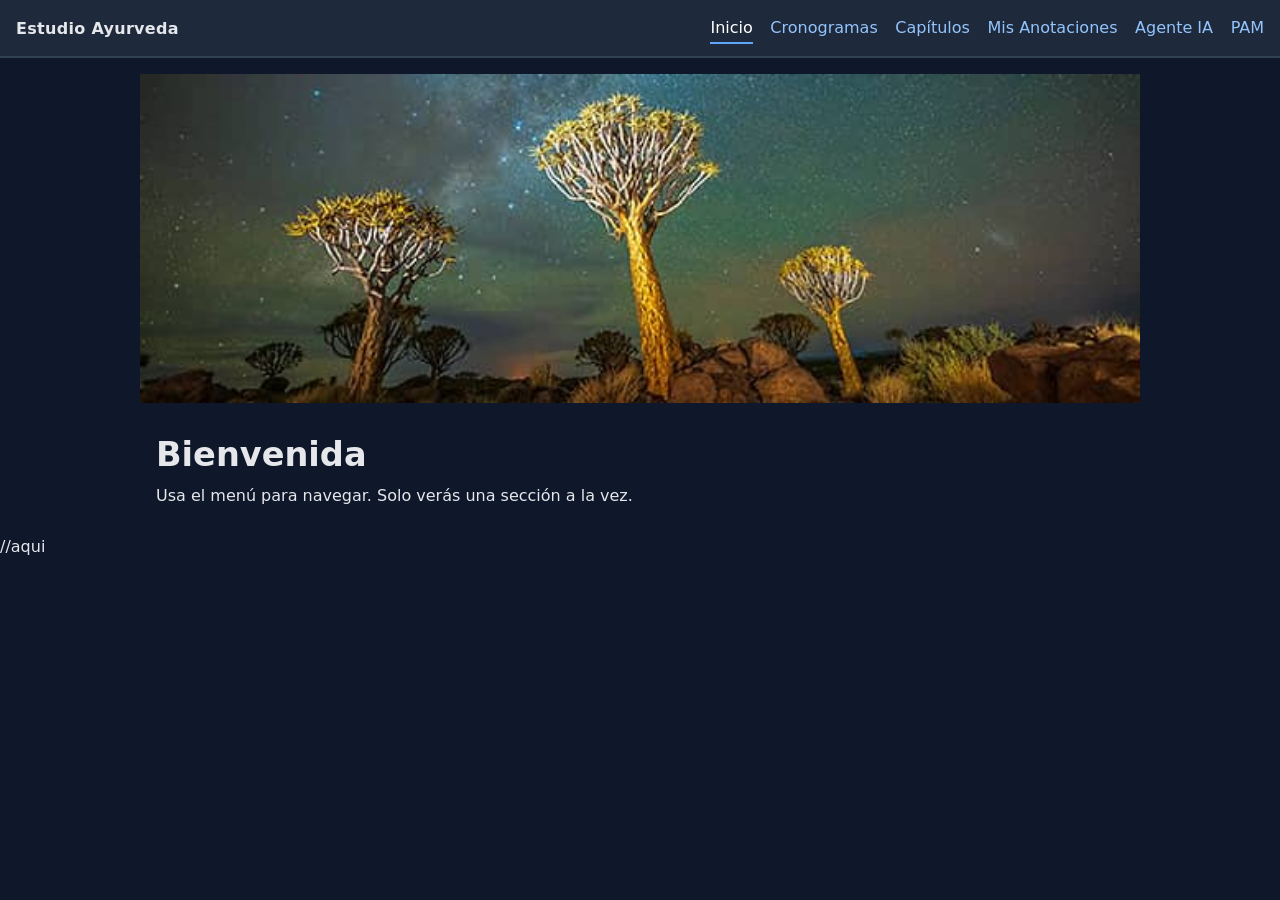
<file: index.html>
<!DOCTYPE html>
<html lang="es">
<head>
  <meta charset="utf-8" />
  <meta name="viewport" content="width=device-width, initial-scale=1" />
  <title>Estudio Ayurveda — MERPG</title>
  <link rel="icon" type="image/png" href="./favicon.png" />
  <link rel="stylesheet" href="style.css" />
</head>
<body>
  <!-- Header / Menú -->
  <header class="site-header">
    <div class="brand">Estudio Ayurveda</div>

    <input id="menu-toggle" type="checkbox" aria-label="Abrir menú" />
    <label class="hamburger" for="menu-toggle" aria-hidden="true">
      <span></span><span></span><span></span>
    </label>

    <nav class="site-nav">
      <a class="active" href="#inicio">Inicio</a>
      <a href="#cronogramas">Cronogramas</a>
      <a href="#capitulos">Capítulos</a>
      <a href="#anotaciones">Mis Anotaciones</a>
      <a href="#agente">Agente IA</a>
      <a href="https://drive.google.com/drive/u/0/folders/1aOpZdC9DmRuaJtdhFPqYkcrVoybnpXiz" target="_blank" rel="noopener">PAM</a>
    </nav>
  </header>

  <!-- Inicio -->
  <main class="content page" id="inicio">
    <figure class="hero">
      <img
        src="quiver-trees.jpeg"
        alt="Paisaje nocturno con árboles iluminados bajo un cielo estrellado"
        class="hero-img"
      />
    </figure>
    <h1>Bienvenida</h1>
    <p>Usa el menú para navegar. Solo verás una sección a la vez.</p>
  </main>

  <!-- Cronogramas -->
  <section class="content page" id="cronogramas" aria-label="Cronogramas">
    <h2>Cronograma Filosofía — Octubre y Noviembre 2025</h2>

    <article class="cron">
      <h3>El dinacharya con Sofía</h3>
      <div class="fecha">Miércoles, 22 de octubre · 7:00–8:00 a. m.</div>
      <a href="https://meet.google.com/ocx-rofr-sme" target="_blank" rel="noopener">Entrar a la clase</a>
    </article>

    <article class="cron">
      <h3>Historia de la India y Ayurveda con Sofía</h3>
      <div class="fecha">Miércoles, 29 de octubre · 11:00 a. m.–12:00 p. m.</div>
      <a href="https://meet.google.com/jub-qbic-bxj" target="_blank" rel="noopener">Entrar a la clase</a>
    </article>

    <article class="cron">
      <h3>Las causas de la enfermedad con Sofía</h3>
      <div class="fecha">Martes, 4 de noviembre · 8:00–9:00 p. m.</div>
      <a href="https://meet.google.com/ocx-rofr-sme" target="_blank" rel="noopener">Entrar a la clase</a>
    </article>

    <article class="cron">
      <h3>Los 24 tattvas con Sofía</h3>
      <div class="fecha">Miércoles, 12 de noviembre · 8:00–9:00 p. m.</div>
      <a href="https://meet.google.com/jub-qbic-bxj" target="_blank" rel="noopener">Entrar a la clase</a>
    </article>

    <article class="cron">
      <h3>Preguntas y respuestas con Sofía</h3>
      <div class="fecha">Miércoles, 19 de noviembre · 7:00–8:00 a. m.</div>
      <a href="https://meet.google.com/ocx-rofr-sme" target="_blank" rel="noopener">Entrar a la clase</a>
    </article>

    <article class="cron">
      <h3>CLASE OBLIGATORIA — Revisión de guía con Marcela</h3>
      <div class="fecha">Sábado, 22 de noviembre · 8:00–11:00 a. m.</div>
      <a href="https://meet.google.com/tfp-quyw-dxk" target="_blank" rel="noopener">Entrar a la clase</a>
    </article>

    <article class="cron">
      <h3>Resumen del módulo con Sofía</h3>
      <div class="fecha">Sábado, 22 de noviembre · 1:00–4:00 p. m.</div>
      <a href="https://meet.google.com/xmf-tgar-ete" target="_blank" rel="noopener">Entrar a la clase</a>
    </article>
  </section>

  <!-- Capítulos -->
  <section class="content page" id="capitulos" aria-label="Capítulos">
    <h2>Capítulo Uno: Filosofía</h2>

    <!-- INTRODUCCIÓN — con notas por subtítulo -->
    <details class="cap" data-section="cap1-introduccion">
      <summary>Introducción</summary>

      <!-- Subtítulos como botones (igual estilo que Darshana) -->
      <ul class="bullets subtopics" role="list">
        <li><button class="subtopic" data-sub="Definir-Ayurveda">Definiendo Ayurveda</button></li>
        <li><button class="subtopic" data-sub="Salud-enfermedad">Salud y enfermedad</button></li>
        <li><button class="subtopic" data-sub="Objetivos-profesional">Los objetivos del profesional de Ayurveda</button></li>
      </ul>

      <!-- Panel de edición por subtítulo -->
      <div class="cap-tools">
        <div class="cap-row" style="justify-content:space-between; gap:.75rem;">
          <label class="cap-label">Notas — <span class="cap-subtitle">Seleccione un subtítulo</span></label>
          <small class="cap-hint">Se guardan solo en este navegador (local).</small>
        </div>

        <textarea
          class="cap-notes"
          id="intro-notes"
          placeholder="Escribe aquí tus notas para este subtítulo…"
        ></textarea>
        <button class="btn" id="intro-save">Guardar notas</button>

        <div class="cap-divider"></div>

        <label class="cap-label">
          Mapas mentales (URLs de PDF) — <span class="cap-subtitle">Subtítulo no seleccionado</span>
        </label>
        <div class="cap-row">
          <input
            class="cap-url"
            id="intro-url"
            type="url"
            placeholder="Pega una URL (Drive, Dropbox, etc.)"
          />
          <button class="btn" id="intro-add">Añadir</button>
        </div>
        <ul class="cap-links" id="intro-list"></ul>
      </div>
    </details>

    <!-- MITOLOGÍA — con notas por subtítulo -->
    <details class="cap" data-section="cap1-mitologia">
      <summary>Mitología</summary>

      <!-- Subtítulos como botones -->
      <ul class="bullets subtopics" role="list">
        <li>
          <button class="subtopic" data-sub="Agitacion-oceanos">
            La agitación de los océanos
          </button>
        </li>
        <li>
          <button class="subtopic" data-sub="Sr-Dhanvantari">
            El Sr Dhanvantari
          </button>
        </li>
      </ul>

      <!-- Panel de edición por subtítulo -->
      <div class="cap-tools">
        <div class="cap-row" style="justify-content:space-between; gap:.75rem;">
          <label class="cap-label">
            Notas — <span class="cap-subtitle">Seleccione un subtítulo</span>
          </label>
          <small class="cap-hint">Se guardan solo en este navegador (local).</small>
        </div>

        <textarea
          class="cap-notes"
          id="mito-notes"
          placeholder="Escribe aquí tus notas para este subtítulo…"
        ></textarea>

        <button class="btn" id="mito-save">Guardar notas</button>

        <div class="cap-status">
          <small id="mito-status" role="status" aria-live="polite"></small><br />
          <small id="mito-source"></small>
        </div>
        
        <div class="cap-divider"></div>

        <label class="cap-label">
          Mapas mentales (URLs de PDF) — <span class="cap-subtitle">Subtítulo no seleccionado</span>
        </label>
        <div class="cap-row">
          <input
            class="cap-url"
            id="mito-url"
            type="url"
            placeholder="Pega una URL (Drive, Dropbox, etc.)"
          />
          <button class="btn" id="mito-add">Añadir</button>
        </div>
        <ul class="cap-links" id="mito-list"></ul>
      </div>
    </details>

    <!-- HISTORIA — con notas por subtítulo -->
    <details class="cap" data-section="cap1-historia">
      <summary>Historia</summary>

      <!-- ***** TEXTOS POSTERIORES ***** -->
      <h4 class="cap-subgroup">Textos posteriores</h4>
      <ul class="bullets subtopics" role="list">
        <li><button class="subtopic" data-sub="Linea-tiempo">Línea de tiempo</button></li>
        <li><button class="subtopic" data-sub="Vedas">Los Vedas</button></li>
        <li><button class="subtopic" data-sub="Brahmanas">Brāhmaṇas</button></li>
        <li><button class="subtopic" data-sub="Puranas">Purāṇas</button></li>
        <li><button class="subtopic" data-sub="Upanishads">Upaniṣads</button></li>
        <li><button class="subtopic" data-sub="Mahabharata">Mahābhārata</button></li>
        <li><button class="subtopic" data-sub="Bhagavad-Gita">Bhagavad Gītā</button></li>
        <li><button class="subtopic" data-sub="Ramayana">Rāmāyaṇa</button></li>
      </ul>

      <!-- ***** TEXTOS AYURVÉDICOS ***** -->
      <h4 class="cap-subgroup">Textos ayurvédicos</h4>
      <ul class="bullets subtopics" role="list">
        <!-- Bṛihat Treya (textos mayores) -->
        <li class="subgroup-label">BṚIHAT TREYA — TEXTOS MAYORES</li>
        <li><button class="subtopic" data-sub="Ayurveda-Intro">Introducción</button></li>
        <li><button class="subtopic" data-sub="Caraka">Caraka Saṁhitā</button></li>
        <li><button class="subtopic" data-sub="Sushruta">Suśruta Saṁhitā</button></li>
        <li><button class="subtopic" data-sub="Ashtanga-Hridayam">Aṣṭāṅga Hṛdayam</button></li>

        <!-- Laghu Treya (textos menores) -->
        <li class="subgroup-label">LAGHU TREYA — TEXTOS MENORES</li>
        <li><button class="subtopic" data-sub="Ashtanga-Samgraha">Aṣṭāṅga Saṁgraha</button></li>
        <li><button class="subtopic" data-sub="Madhava-Nidanam">Mādhava Nidānam</button></li>
        <li><button class="subtopic" data-sub="Sarangadhara">Śārṅgadhara Saṁhitā</button></li>
      </ul>

      <!-- Panel de edición por subtítulo -->
      <div class="cap-tools">
        <div class="cap-row" style="justify-content:space-between; gap:.75rem;">
          <label class="cap-label">Notas — <span class="cap-subtitle">Seleccione un subtítulo</span></label>
          <small class="cap-hint">Se guardan solo en este navegador (local).</small>
        </div>

        <textarea
          class="cap-notes"
          id="hist-notes"
          placeholder="Escribe aquí tus notas para este subtítulo…"
        ></textarea>
        <button class="btn" id="hist-save">Guardar notas</button>

        <div class="cap-divider"></div>

        <label class="cap-label">
          Mapas mentales (URLs de PDF) — <span class="cap-subtitle">Subtítulo no seleccionado</span>
        </label>
        <div class="cap-row">
          <input
            class="cap-url"
            id="hist-url"
            type="url"
            placeholder="Pega una URL (Drive, Dropbox, etc.)"
          />
          <button class="btn" id="hist-add">Añadir</button>
        </div>
        <ul class="cap-links" id="hist-list"></ul>
      </div>
    </details>

    <!-- FILOSOFÍA (DARSHANA) — con notas por subtítulo -->
    <details class="cap" data-section="cap1-darshana">
      <summary>Filosofía (<em>Darshana</em>)</summary>

      <!-- Lista de subtítulos como “tabs” -->
      <ul class="bullets subtopics" role="list">
        <li><button class="subtopic" data-sub="Sankhya">Filosofía <em>Sankhya</em></button></li>
        <li><button class="subtopic" data-sub="Yoga"><em>Yoga</em></button></li>
        <li><button class="subtopic" data-sub="Nyaya"><em>Nyaya</em></button></li>
        <li><button class="subtopic" data-sub="Vaisheshika"><em>Vaisheshika</em></button></li>
        <li><button class="subtopic" data-sub="Mimamsa"><em>Mimamsa</em></button></li>
        <li><button class="subtopic" data-sub="Vedanta"><em>Vedanta</em></button></li>
        <li><button class="subtopic" data-sub="Karma-rol">Karma y su rol en el proceso de enfermedad</button></li>
        <li><button class="subtopic" data-sub="Karma-buen-mal">Buen <em>karma</em> y mal <em>karma</em></button></li>
        <li><button class="subtopic" data-sub="Renacimiento">Renacimiento, <em>karma</em> y realización</button></li>
        <li><button class="subtopic" data-sub="Metas-vida">Las cuatro metas de la vida</button></li>
        <li><button class="subtopic" data-sub="Busquedas-vida">Los tres búsquedas (instintos naturales) de la vida</button></li>
        <li><button class="subtopic" data-sub="Pilares-vida">Los tres pilares de la vida</button></li>
      </ul>

      <!-- Panel de edición por subtítulo -->
      <div class="cap-tools">
        <div class="cap-row" style="justify-content:space-between; gap:.75rem;">
          <label class="cap-label" id="darshana-label">Notas — <span class="cap-subtitle">Seleccione un subtítulo</span></label>
          <small class="cap-hint">Se guardan solo en este navegador (local).</small>
        </div>

        <textarea class="cap-notes" id="darshana-notes" placeholder="Escribe aquí tus notas para este subtítulo…"></textarea>
        <button class="btn" id="darshana-save">Guardar notas</button>

        <div class="cap-divider"></div>

        <label class="cap-label">Mapas mentales (URLs de PDF) — <span class="cap-subtitle">Subtítulo no seleccionado</span></label>
        <div class="cap-row">
          <input class="cap-url" id="darshana-url" type="url" placeholder="Pega una URL (Drive, Dropbox, etc.)" />
          <button class="btn" id="darshana-add">Añadir</button>
        </div>
        <ul class="cap-links" id="darshana-list"></ul>
      </div>
    </details>

    <details class="cap" data-section="cap1-notas">
      <summary>Notas</summary>
      <div class="cap-tools">
        <label class="cap-label">Notas generales</label>
        <textarea class="cap-notes" placeholder="Escribe aquí tus notas…"></textarea>
        <button class="btn" data-action="save-notes">Guardar notas</button>
      </div>
    </details>

    <details class="cap" data-section="cap1-bibliografia">
      <summary>Bibliografía</summary>
      <div class="cap-tools">
        <label class="cap-label">Apuntes de bibliografía</label>
        <textarea class="cap-notes" placeholder="Referencias, páginas…"></textarea>
        <button class="btn" data-action="save-notes">Guardar notas</button>
      </div>
    </details>
  </section>

  <!-- Anotaciones -->
  <section class="content page" id="anotaciones" aria-label="Mis Anotaciones">
    <h2>Mis Anotaciones</h2>
    <p class="anotaciones-intro">
      Aquí podrás buscar en todas las notas que has guardado en los capítulos y subtítulos.
    </p>

    <form id="search-form" class="search-box" onsubmit="return false;">
      <label for="search-term">Buscar en mis notas</label>
      <div class="search-row">
        <input
          type="text"
          id="search-term"
          placeholder="Escribe una palabra o frase…"
          autocomplete="off"
        />
        <button type="button" id="search-button" class="btn">
          Buscar
        </button>
      </div>
    </form>

    <div id="search-results" class="search-results">
      <p class="search-empty">
        Todavía no has hecho una búsqueda. Escribe algo arriba y pulsa <strong>Buscar</strong>.
      </p>
    </div>
  </section>

  <!-- Agente IA -->
  <section class="content page" id="agente" aria-label="Agente IA">
    <h2>Agente IA</h2>
    <p>Pendiente de contenido.</p>
  </section>

  <script>
  /*--------------------------------------------------------------
    ===== SISTEMA DE NAVEGACIÓN POR ANCLAS (HASH NAVIGATION) =====
    Controla el comportamiento tipo “pestañas”. Cada sección .page
    se muestra u oculta dependiendo del hash (#inicio, #capitulos).
    También cierra el menú móvil después de navegar.
  --------------------------------------------------------------*/
    const pages = document.querySelectorAll('.page');
    const links = document.querySelectorAll('.site-nav a[href^="#"]');

    function show(hash) {
      if (!hash) hash = '#inicio';                 // sección por defecto
      const id = hash.slice(1);
      pages.forEach(s => s.style.display = (s.id === id) ? 'block' : 'none');
      links.forEach(a => a.classList.toggle('active', a.getAttribute('href') === hash));
      // Cierra menú móvil si estaba abierto
      const toggle = document.getElementById('menu-toggle');
      if (toggle) toggle.checked = false;
    }

    window.addEventListener('hashchange', () => show(location.hash));
    show(location.hash);
  </script>

  <script>
  /*--------------------------------------------------------------
    ===== SISTEMA GENERAL DE NOTAS POR SECCIÓN (SIN SUBTÍTULOS) =====
    Maneja el guardado y carga de notas y URLs en secciones que no
    tienen subtítulos. Usa claves de localStorage basadas en el ID
    de cada <details> para notas globales del capítulo.
  --------------------------------------------------------------*/
    const CAP_NOTE_KEY = id => `notes_${id}`;
    const CAP_URLS_KEY = id => `pdfs_${id}`;

    function loadSectionState(section){
      const id = section.dataset.section;
      const notesEl = section.querySelector('.cap-notes');
      const listEl  = section.querySelector('.cap-links');

      // Notas
      if (notesEl){
        notesEl.value = localStorage.getItem(CAP_NOTE_KEY(id)) || '';
      }

      // URLs
      if (listEl){
        const urls = JSON.parse(localStorage.getItem(CAP_URLS_KEY(id)) || '[]');
        renderUrls(listEl, urls);
      }
    }

    function renderUrls(ul, urls){
      ul.innerHTML = '';
      urls.forEach((u, i) => {
        const li = document.createElement('li');
        li.innerHTML = `<a href="${u}" target="_blank" rel="noopener">${u}</a>
                        <button data-idx="${i}" title="Eliminar">✕</button>`;
        ul.appendChild(li);
      });
    }

    function saveNotes(section){
      const id = section.dataset.section;
      const notesEl = section.querySelector('.cap-notes');
      localStorage.setItem(CAP_NOTE_KEY(id), notesEl.value || '');
    }

    function addUrl(section){
      const id = section.dataset.section;
      const input = section.querySelector('.cap-url');
      const listEl = section.querySelector('.cap-links');
      const url = (input.value || '').trim();
      if(!url) return;

      const urls = JSON.parse(localStorage.getItem(CAP_URLS_KEY(id)) || '[]');
      urls.push(url);
      localStorage.setItem(CAP_URLS_KEY(id), JSON.stringify(urls));
      renderUrls(listEl, urls);
      input.value = '';
    }

    function removeUrl(section, idx){
      const id = section.dataset.section;
      const listEl = section.querySelector('.cap-links');
      const urls = JSON.parse(localStorage.getItem(CAP_URLS_KEY(id)) || '[]');
      urls.splice(idx, 1);
      localStorage.setItem(CAP_URLS_KEY(id), JSON.stringify(urls));
      renderUrls(listEl, urls);
    }

  /*--------------------------------------------------------------
    ===== INICIALIZACIÓN GLOBAL DE CADA SECCIÓN <details.cap> =====
    Aplica guardado/carga de notas y URLs en secciones sin subtítulos.
    Escucha clics internos en botones que activan save-notes o add-url,
    además de eliminar enlaces de la lista.
  --------------------------------------------------------------*/
    document.querySelectorAll('details.cap').forEach(section => {
      loadSectionState(section);

      section.addEventListener('click', (e) => {
        const act = e.target?.dataset?.action;
        if (act === 'save-notes'){ saveNotes(section); }
        if (act === 'add-url'){ addUrl(section); }
        if (e.target.tagName === 'BUTTON' && e.target.hasAttribute('data-idx')){
          removeUrl(section, Number(e.target.dataset.idx));
        }
      });
    });
  </script>

  <script>
  /*--------------------------------------------------------------
    ===== NOTAS POR SUBTÍTULO: DARSHANA =====
    Controla los botones de subtítulos de la sección Filosofía
    (Darshana), permitiendo guardar notas y URLs por cada escuela
    filosófica. Cada subtítulo guarda información independiente
    usando claves específicas de localStorage.
  --------------------------------------------------------------*/
  (function () {
    const sectionId = 'cap1-darshana';
    const root = document.querySelector(`details.cap[data-section="${sectionId}"]`);
    if (!root) return;

    // Controles
    const btns = root.querySelectorAll('.subtopic');
    const notesEl = root.querySelector('#darshana-notes');
    const saveBtn = root.querySelector('#darshana-save');
    const urlInput = root.querySelector('#darshana-url');
    const addBtn = root.querySelector('#darshana-add');
    const listEl = root.querySelector('#darshana-list');
    const subtitleEls = root.querySelectorAll('.cap-subtitle');

    // Claves por subtítulo
    const noteKey = (sub) => `notes_${sectionId}__${sub}`;
    const urlKey  = (sub) => `pdfs_${sectionId}__${sub}`;

    let currentSub = null;

    function setSubtitleLabel(text){
      subtitleEls.forEach(el => el.textContent = text || '—');
    }

    function renderUrls(urls){
      listEl.innerHTML = '';
      urls.forEach((u, i) => {
        const li = document.createElement('li');
        li.innerHTML = `<a href="${u}" target="_blank" rel="noopener">${u}</a>
                        <button data-idx="${i}" title="Eliminar">✕</button>`;
        listEl.appendChild(li);
      });
    }

    function loadSubtopic(sub){
      currentSub = sub;
      // Estado visual active
      btns.forEach(b => b.classList.toggle('active', b.dataset.sub === sub));
      // Etiquetas
      const btn = Array.from(btns).find(b => b.dataset.sub === sub);
      const label = btn ? btn.textContent.trim() : sub;
      setSubtitleLabel(label);

      // Cargar notas
      const saved = localStorage.getItem(noteKey(sub)) || '';
      notesEl.value = saved;

      // Cargar URLs
      const urls = JSON.parse(localStorage.getItem(urlKey(sub)) || '[]');
      renderUrls(urls);
    }

    function saveNotes(){
      if (!currentSub) return;
      localStorage.setItem(noteKey(currentSub), notesEl.value || '');
    }

    function addUrl(){
      if (!currentSub) return;
      const url = (urlInput.value || '').trim();
      if (!url) return;
      const k = urlKey(currentSub);
      const urls = JSON.parse(localStorage.getItem(k) || '[]');
      urls.push(url);
      localStorage.setItem(k, JSON.stringify(urls));
      renderUrls(urls);
      urlInput.value = '';
    }

    function removeUrl(idx){
      if (!currentSub) return;
      const k = urlKey(currentSub);
      const urls = JSON.parse(localStorage.getItem(k) || '[]');
      urls.splice(idx, 1);
      localStorage.setItem(k, JSON.stringify(urls));
      renderUrls(urls);
    }

    // Eventos
    btns.forEach(b => b.addEventListener('click', () => loadSubtopic(b.dataset.sub)));
    saveBtn.addEventListener('click', saveNotes);
    addBtn.addEventListener('click', addUrl);
    listEl.addEventListener('click', (e) => {
      if (e.target.tagName === 'BUTTON' && e.target.hasAttribute('data-idx')){
        removeUrl(Number(e.target.dataset.idx));
      }
    });

    // Seleccionar el primero por defecto
    if (btns.length) loadSubtopic(btns[0].dataset.sub);
  })();
  </script>

  <script>
  /*--------------------------------------------------------------
    ===== NOTAS POR SUBTÍTULO: INTRODUCCIÓN =====
    Bloque específico para almacenar y gestionar las notas y URLs
    ligadas a cada subtítulo dentro de la sección Introducción.
    Cada subtítulo mantiene su propio registro en localStorage.
  --------------------------------------------------------------*/
  (function () {
    const sectionId = 'cap1-introduccion';
    const root = document.querySelector(`details.cap[data-section="${sectionId}"]`);
    if (!root) return;

    // Controles
    const btns        = root.querySelectorAll('.subtopic');
    const notesEl     = root.querySelector('#intro-notes');
    const saveBtn     = root.querySelector('#intro-save');
    const urlInput    = root.querySelector('#intro-url');
    const addBtn      = root.querySelector('#intro-add');
    const listEl      = root.querySelector('#intro-list');
    const subtitleEls = root.querySelectorAll('.cap-subtitle');

    // Claves por subtítulo (igual patrón que Darshana)
    const noteKey = (sub) => `notes_${sectionId}__${sub}`;
    const urlKey  = (sub) => `pdfs_${sectionId}__${sub}`;

    let currentSub = null;

    function setSubtitleLabel(text){
      subtitleEls.forEach(el => el.textContent = text || '—');
    }

    function renderUrls(urls){
      listEl.innerHTML = '';
      urls.forEach((u, i) => {
        const li = document.createElement('li');
        li.innerHTML = `<a href="${u}" target="_blank" rel="noopener">${u}</a>
                        <button data-idx="${i}" title="Eliminar">✕</button>`;
        listEl.appendChild(li);
      });
    }

    function loadSubtopic(sub){
      currentSub = sub;

      // Estado visual activo
      btns.forEach(b => b.classList.toggle('active', b.dataset.sub === sub));

      // Texto del subtítulo en las etiquetas
      const btn = Array.from(btns).find(b => b.dataset.sub === sub);
      const label = btn ? btn.textContent.trim() : sub;
      setSubtitleLabel(label);

      // Cargar notas guardadas
      const saved = localStorage.getItem(noteKey(sub)) || '';
      notesEl.value = saved;

      // Cargar URLs guardadas
      const urls = JSON.parse(localStorage.getItem(urlKey(sub)) || '[]');
      renderUrls(urls);
    }

    function saveNotes(){
      if (!currentSub) return;
      localStorage.setItem(noteKey(currentSub), notesEl.value || '');
    }

    function addUrl(){
      if (!currentSub) return;
      const url = (urlInput.value || '').trim();
      if (!url) return;

      const k    = urlKey(currentSub);
      const urls = JSON.parse(localStorage.getItem(k) || '[]');
      urls.push(url);
      localStorage.setItem(k, JSON.stringify(urls));
      renderUrls(urls);
      urlInput.value = '';
    }

    function removeUrl(idx){
      if (!currentSub) return;
      const k    = urlKey(currentSub);
      const urls = JSON.parse(localStorage.getItem(k) || '[]');
      urls.splice(idx, 1);
      localStorage.setItem(k, JSON.stringify(urls));
      renderUrls(urls);
    }

    // Eventos
    btns.forEach(b => b.addEventListener('click', () => loadSubtopic(b.dataset.sub)));
    saveBtn.addEventListener('click', saveNotes);
    addBtn.addEventListener('click', addUrl);
    listEl.addEventListener('click', (e) => {
      if (e.target.tagName === 'BUTTON' && e.target.hasAttribute('data-idx')){
        removeUrl(Number(e.target.dataset.idx));
      }
    });

    // Seleccionar el primer subtítulo por defecto
    if (btns.length) loadSubtopic(btns[0].dataset.sub);
  })();
  </script>
//aqui
<script>
/*--------------------------------------------------------------
  ===== NOTAS POR SUBTÍTULO: MITOLOGÍA (FASE C: BACKEND) =====
  - Notas: se guardan y cargan desde FastAPI (SQLite)
  - URLs: se quedan en localStorage (sin tocar en esta fase)
--------------------------------------------------------------*/
(function () {
  const sectionId = 'cap1-mitologia';
  const root = document.querySelector(`details.cap[data-section="${sectionId}"]`);
  if (!root) return;

  // Backend base (ajusta solo si cambias puerto)
  const API_BASE = 'http://127.0.0.1:8000';

  // Controles
  const btns        = root.querySelectorAll('.subtopic');
  const notesEl     = root.querySelector('#mito-notes');
  const saveBtn     = root.querySelector('#mito-save');
  const urlInput    = root.querySelector('#mito-url');
  const addBtn      = root.querySelector('#mito-add');
  const listEl      = root.querySelector('#mito-list');
  const subtitleEls = root.querySelectorAll('.cap-subtitle');

  // Estado visual de validación (D1.2)
  const statusEl = root.querySelector('#mito-status');
  const sourceEl = root.querySelector('#mito-source');

  function setStatus(msg){
    if (statusEl) statusEl.textContent = msg || '';
  }

  function setSource(msg){
    if (sourceEl) sourceEl.textContent = msg || '';
  }



  // ✅ URLs siguen en localStorage (NO se cambia en Fase C)
  const urlKey  = (sub) => `pdfs_${sectionId}__${sub}`;

  let currentSub = null;

  // Normaliza a slug de backend: "Agitacion-oceanos" -> "agitacion-oceanos"
  function toBackendSubtopic(sub){
    return String(sub || '')
      .trim()
      .toLowerCase()
      .normalize('NFD')
      .replace(/[\u0300-\u036f]/g, '')
      .replace(/\s+/g, '-');
  }

  function setSubtitleLabel(text){
    subtitleEls.forEach(el => el.textContent = text || '—');
  }

  function renderUrls(urls){
    listEl.innerHTML = '';
    urls.forEach((u, i) => {
      const li = document.createElement('li');
      li.innerHTML = `<a href="${u}" target="_blank" rel="noopener">${u}</a>
                      <button data-idx="${i}" title="Eliminar">✕</button>`;
      listEl.appendChild(li);
    });
  }

  async function fetchNota(sub){
    const slug = toBackendSubtopic(sub);
    const r = await fetch(`${API_BASE}/mitologia/nota/${encodeURIComponent(slug)}`);
    if (!r.ok) {
      // Si falla, no rompemos UI: mostramos vacío
      return '';
    }
    const data = await r.json();
    // contrato backend nuevo: { subtopic, nota }
    return data?.nota || '';
  }

  async function saveNota(sub, nota){
    const slug = toBackendSubtopic(sub);
    const r = await fetch(`${API_BASE}/mitologia/nota/${encodeURIComponent(slug)}`, {
      method: 'PUT',
      headers: { 'Content-Type': 'application/json' },
      body: JSON.stringify({ nota: nota || '' })
    });
    if (!r.ok) {
      const txt = await r.text().catch(() => '');
      throw new Error(`Error guardando nota (${r.status}): ${txt}`);
    }
    return r.json();
  }

  async function loadSubtopic(sub){
    currentSub = sub;

    // Estado visual activo
    btns.forEach(b => b.classList.toggle('active', b.dataset.sub === sub));

    // Etiquetas
    const btn = Array.from(btns).find(b => b.dataset.sub === sub);
    const label = btn ? btn.textContent.trim() : sub;
    setSubtitleLabel(label);

    // Cargar NOTAS desde backend
    notesEl.value = 'Cargando...';
    try{
      const nota = await fetchNota(sub);
      notesEl.value = nota;
      setSource('Fuente: backend (FastAPI / SQLite)');
      setStatus('Nota cargada ✓');
      setTimeout(() => setStatus(''), 1200);
    } catch(e){
      notesEl.value = '';
      console.error(e);
      alert('No pude cargar la nota desde el backend. Revisa que el backend esté levantado en 127.0.0.1:8000.');
    }

    // Cargar URLs desde localStorage (sin cambios)
    const urls = JSON.parse(localStorage.getItem(urlKey(sub)) || '[]');
    renderUrls(urls);
  }

  async function onSaveNotes(){
    if (!currentSub) return;
    saveBtn.disabled = true;
    const originalText = saveBtn.textContent;
    saveBtn.textContent = 'Guardando...';

    try{
      await saveNota(currentSub, notesEl.value);
      setStatus('Guardando en backend ✓');
      setSource('Fuente: backend (FastAPI / SQLite)');
      setTimeout(() => setStatus(''), 4000);
      saveBtn.textContent = 'Guardado ✓';
      setTimeout(() => (saveBtn.textContent = originalText), 1000);
    } catch(e){
      console.error(e);
      alert('No pude guardar la nota en el backend. Revisa consola y que el backend esté arriba.');
      saveBtn.textContent = originalText;
    } finally {
      saveBtn.disabled = false;
    }
  }

  // URLs (local)
  function addUrl(){
    if (!currentSub) return;
    const url = (urlInput.value || '').trim();
    if (!url) return;

    const k    = urlKey(currentSub);
    const urls = JSON.parse(localStorage.getItem(k) || '[]');
    urls.push(url);
    localStorage.setItem(k, JSON.stringify(urls));
    renderUrls(urls);
    urlInput.value = '';
  }

  function removeUrl(idx){
    if (!currentSub) return;
    const k    = urlKey(currentSub);
    const urls = JSON.parse(localStorage.getItem(k) || '[]');
    urls.splice(idx, 1);
    localStorage.setItem(k, JSON.stringify(urls));
    renderUrls(urls);
  }

  // Eventos
  btns.forEach(b => b.addEventListener('click', () => loadSubtopic(b.dataset.sub)));
  saveBtn.addEventListener('click', onSaveNotes);

  // ✅ bug corregido: era "add-url", debe ser click
  addBtn.addEventListener('click', addUrl);

  listEl.addEventListener('click', (e) => {
    if (e.target.tagName === 'BUTTON' && e.target.hasAttribute('data-idx')){
      removeUrl(Number(e.target.dataset.idx));
    }
  });

  // Seleccionar el primero por defecto
  if (btns.length) loadSubtopic(btns[0].dataset.sub);
})();
</script>

  <script>
  /*--------------------------------------------------------------
    ===== NOTAS POR SUBTÍTULO: HISTORIA =====
    Controla subtítulos relacionados con la historia de India y la
    literatura clásica (Vedas, Upanishads, Itihasas, etc.). Cada uno
    tiene notas y URLs independientes, guardadas en localStorage.
  --------------------------------------------------------------*/
  (function () {
    const sectionId = 'cap1-historia';
    const root = document.querySelector(`details.cap[data-section="${sectionId}"]`);
    if (!root) return;

    // Controles
    const btns        = root.querySelectorAll('.subtopic');
    const notesEl     = root.querySelector('#hist-notes');
    const saveBtn     = root.querySelector('#hist-save');
    const urlInput    = root.querySelector('#hist-url');
    const addBtn      = root.querySelector('#hist-add');
    const listEl      = root.querySelector('#hist-list');
    const subtitleEls = root.querySelectorAll('.cap-subtitle');

    // Claves por subtítulo
    const noteKey = (sub) => `notes_${sectionId}__${sub}`;
    const urlKey  = (sub) => `pdfs_${sectionId}__${sub}`;

    let currentSub = null;

    function setSubtitleLabel(text){
      subtitleEls.forEach(el => el.textContent = text || '—');
    }

    function renderUrls(urls){
      listEl.innerHTML = '';
      urls.forEach((u, i) => {
        const li = document.createElement('li');
        li.innerHTML = `<a href="${u}" target="_blank" rel="noopener">${u}</a>
                        <button data-idx="${i}" title="Eliminar">✕</button>`;
        listEl.appendChild(li);
      });
    }

    function loadSubtopic(sub){
      currentSub = sub;

      btns.forEach(b => b.classList.toggle('active', b.dataset.sub === sub));

      const btn   = Array.from(btns).find(b => b.dataset.sub === sub);
      const label = btn ? btn.textContent.trim() : sub;
      setSubtitleLabel(label);

      notesEl.value = localStorage.getItem(noteKey(sub)) || '';

      const urls = JSON.parse(localStorage.getItem(urlKey(sub)) || '[]');
      renderUrls(urls);
    }

    function saveNotes(){
      if (!currentSub) return;
      localStorage.setItem(noteKey(currentSub), notesEl.value || '');
    }

    function addUrl(){
      if (!currentSub) return;
      const url = (urlInput.value || '').trim();
      if (!url) return;

      const k    = urlKey(currentSub);
      const urls = JSON.parse(localStorage.getItem(k) || '[]');
      urls.push(url);
      localStorage.setItem(k, JSON.stringify(urls));
      renderUrls(urls);
      urlInput.value = '';
    }

    function removeUrl(idx){
      if (!currentSub) return;
      const k    = urlKey(currentSub);
      const urls = JSON.parse(localStorage.getItem(k) || '[]');
      urls.splice(idx, 1);
      localStorage.setItem(k, JSON.stringify(urls));
      renderUrls(urls);
    }

    // Eventos
    btns.forEach(b => b.addEventListener('click', () => loadSubtopic(b.dataset.sub)));
    saveBtn.addEventListener('click', saveNotes);
    addBtn.addEventListener('click', addUrl);
    listEl.addEventListener('click', (e) => {
      if (e.target.tagName === 'BUTTON' && e.target.hasAttribute('data-idx')){
        removeUrl(Number(e.target.dataset.idx));
      }
    });

    // Cargar primero
    if (btns.length) loadSubtopic(btns[0].dataset.sub);
  })();
  </script>

</body>
</html>
</file>
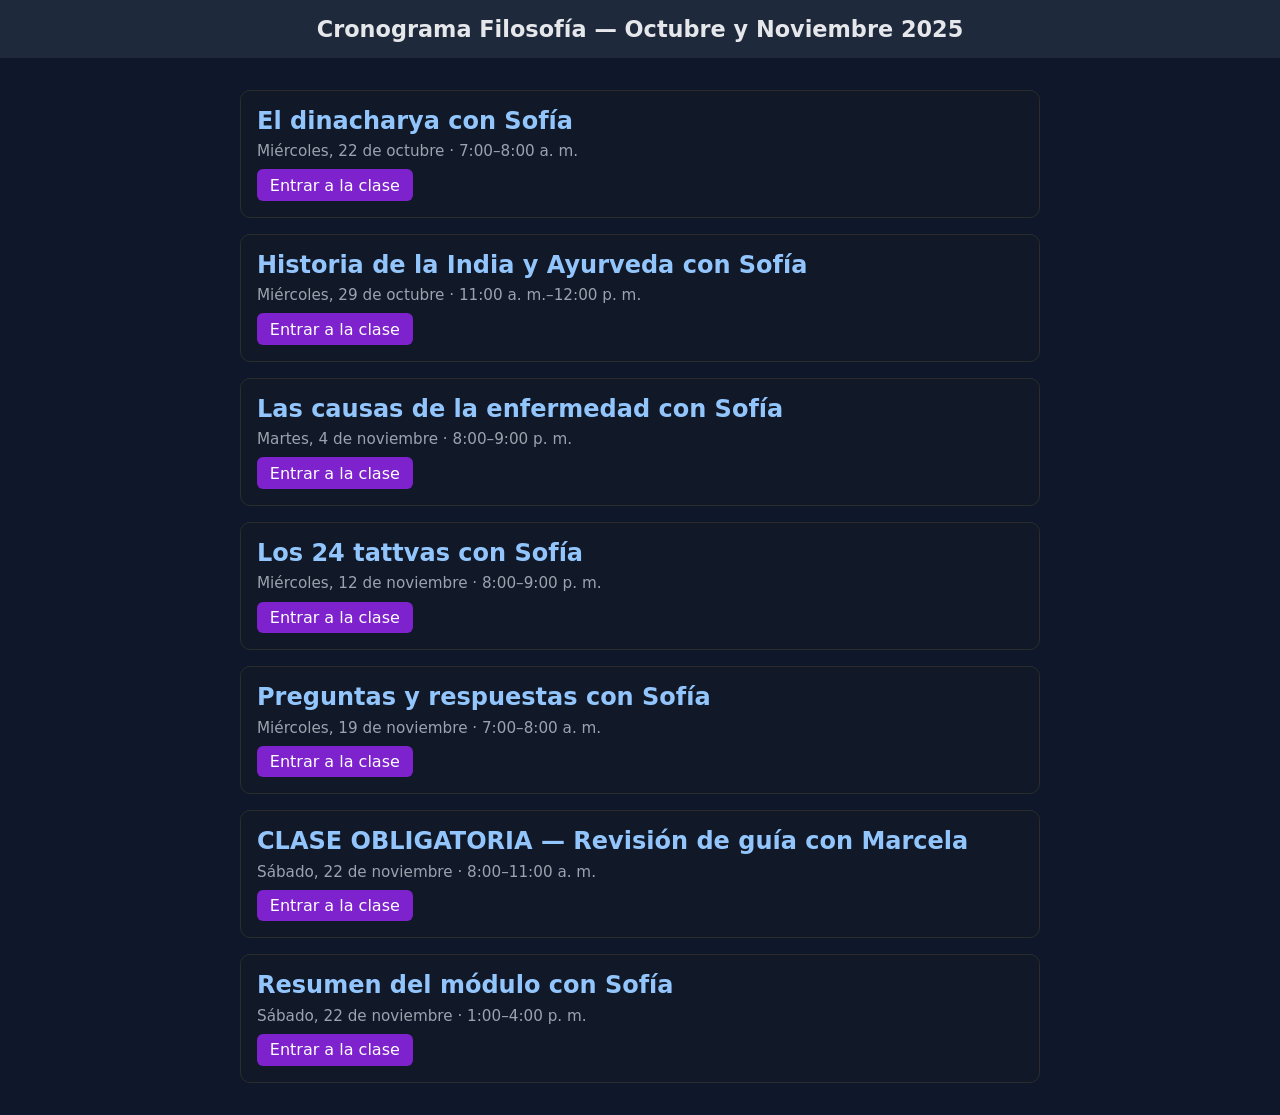
<file: cronograma-filosofia-merpg.html>
<!DOCTYPE html>
<html lang="es">
<head>
  <meta charset="utf-8" />
  <meta name="viewport" content="width=device-width, initial-scale=1" />
  <title>Cronograma Filosofía — MERPG</title>
  <link rel="icon" type="image/png" href="merpg-favicon.png">
  <style>
    body {font-family: system-ui; background:#0f172a; color:#e5e7eb; margin:0; padding:0;}
    header {background:#1e293b; padding:1em; text-align:center;}
    h1 {margin:0; font-size:1.4em;}
    main {max-width:800px; margin:2em auto; padding:0 1em;}
    article {background:#111827; border-radius:10px; margin-bottom:1em; padding:1em; border:1px solid #2c2c2c;}
    h2 {margin:0 0 .3em 0; color:#93c5fd;}
    .fecha {color:#9ca3af; font-size:0.95em; margin-bottom:0.6em;}
    a {display:inline-block; background:#7e22ce; color:white; padding:0.4em 0.8em; border-radius:6px; text-decoration:none;}
    a:hover {background:#6d28d9;}
  </style>
</head>
<body>
  <header>
    <h1>Cronograma Filosofía — Octubre y Noviembre 2025</h1>
  </header>
  <main>

    <article>
      <h2>El dinacharya con Sofía</h2>
      <div class="fecha">Miércoles, 22 de octubre · 7:00–8:00 a. m.</div>
      <a href="https://meet.google.com/ocx-rofr-sme" target="_blank">Entrar a la clase</a>
    </article>

    <article>
      <h2>Historia de la India y Ayurveda con Sofía</h2>
      <div class="fecha">Miércoles, 29 de octubre · 11:00 a. m.–12:00 p. m.</div>
      <a href="https://meet.google.com/jub-qbic-bxj" target="_blank">Entrar a la clase</a>
    </article>

    <article>
      <h2>Las causas de la enfermedad con Sofía</h2>
      <div class="fecha">Martes, 4 de noviembre · 8:00–9:00 p. m.</div>
      <a href="https://meet.google.com/ocx-rofr-sme" target="_blank">Entrar a la clase</a>
    </article>

    <article>
      <h2>Los 24 tattvas con Sofía</h2>
      <div class="fecha">Miércoles, 12 de noviembre · 8:00–9:00 p. m.</div>
      <a href="https://meet.google.com/jub-qbic-bxj" target="_blank">Entrar a la clase</a>
    </article>

    <article>
      <h2>Preguntas y respuestas con Sofía</h2>
      <div class="fecha">Miércoles, 19 de noviembre · 7:00–8:00 a. m.</div>
      <a href="https://meet.google.com/ocx-rofr-sme" target="_blank">Entrar a la clase</a>
    </article>

    <article>
      <h2>CLASE OBLIGATORIA — Revisión de guía con Marcela</h2>
      <div class="fecha">Sábado, 22 de noviembre · 8:00–11:00 a. m.</div>
      <a href="https://meet.google.com/tfp-quyw-dxk" target="_blank">Entrar a la clase</a>
    </article>

    <article>
      <h2>Resumen del módulo con Sofía</h2>
      <div class="fecha">Sábado, 22 de noviembre · 1:00–4:00 p. m.</div>
      <a href="https://meet.google.com/xmf-tgar-ete" target="_blank">Entrar a la clase</a>
    </article>

  </main>
</body>
</html>
</file>
<file: style.css>
/* =========================
   VARIABLES Y BASE
========================= */
:root{
  --bg:#0f172a;           /* fondo principal */
  --panel:#1e293b;        /* header / paneles */
  --line:#334155;         /* líneas / bordes */
  --text:#e5e7eb;         /* texto principal */
  --muted:#94a3b8;        /* texto tenue */
  --link:#93c5fd;         /* enlaces */
  --link-hover:#ffffff;   /* hover enlaces */
  --accent:#60a5fa;       /* acento/subrayado */
  --table-head:#0b1220;   /* cabecera tabla */
  --card:#111827;         /* tarjeta cronograma */
  --btn:#7e22ce;          /* botón morado */
  --btn-hover:#6d28d9;    /* hover botón morado */
}

*{box-sizing:border-box}
html,body{
  margin:0; padding:0;
  background:var(--bg); color:var(--text);
  font-family:system-ui, Segoe UI, Roboto, Helvetica, Arial, sans-serif;
  -webkit-font-smoothing:antialiased; -moz-osx-font-smoothing:grayscale;
}

h1{font-size:2.1rem; margin:0 0 .75rem 0}
h2{font-size:1.5rem; margin:0 0 .75rem 0}
h3{font-size:1.1rem; margin:0}
p{margin:.5rem 0 1rem}

/* =========================
   ENCABEZADO / MENÚ
========================= */
.site-header{
  position:sticky; top:0; z-index:50;
  display:flex; align-items:center; gap:1rem;
  background:var(--panel);
  border-bottom:2px solid var(--line);
  padding:.75rem 1rem;
}

.brand{font-weight:700; letter-spacing:.3px}

.site-nav{
  margin-left:auto;
  display:flex; align-items:center; gap:1.1rem;
}

.site-nav a{
  color:var(--link);
  text-decoration:none;
  font-weight:500;
  padding:.35rem 0;
  border-bottom:2px solid transparent;
  transition:border-color .15s, color .15s;
}
.site-nav a:hover{color:var(--link-hover); border-bottom-color:var(--accent)}
.site-nav a.active{color:#fff; border-bottom-color:var(--accent)}

#menu-toggle{display:none}
.hamburger{display:none; cursor:pointer; margin-left:auto}
.hamburger span{
  display:block; width:24px; height:2px; background:#cbd5e1;
  margin:5px 0; transition:.2s;
}

/* =========================
   CONTENIDO
========================= */
.content{max-width:1000px; margin:2rem auto; padding:0 1rem}
.hint{color:var(--muted); margin-top:.25rem}

/* =========================
   CRONOGRAMA (tarjetas)
========================= */
.cron{
  background:var(--card);
  border:1px solid #2c2c2c;
  border-radius:10px;
  margin-bottom:1rem;
  padding:1rem;
  overflow-wrap:break-word;     /* evita cortes raros */
  word-break:normal;
  line-height:1.45;
}
.cron h3{
  margin:0 0 .35rem 0;
  color:#93c5fd;
  font-size:1.08rem;
  font-weight:700;
}
.cron .fecha{
  color:#9ca3af;
  font-size:.95rem;
  margin-bottom:.65rem;
}
.cron a{
  display:inline-block;
  background:var(--btn);
  color:#fff;
  padding:.45rem .85rem;
  border-radius:6px;
  text-decoration:none;
  font-weight:600;
  box-shadow:0 0 0 0 rgba(0,0,0,0);
  transition:background .15s, transform .02s;
}
.cron a:hover{background:var(--btn-hover)}
.cron a:active{transform:translateY(1px)}
.cron:hover{background:#0f172a; border-color:#3b3b3b}

/* =========================
   TABLAS (si las usas después)
========================= */
.table-wrap{overflow:auto; border:1px solid var(--line); border-radius:10px}
.cronograma{width:100%; border-collapse:collapse; min-width:720px}
.cronograma thead th{
  background:var(--table-head); color:#cbd5e1; text-align:left; font-weight:600;
  padding:.9rem .8rem; border-bottom:1px solid var(--line)
}
.cronograma tbody td{
  padding:.8rem .8rem; border-bottom:1px solid var(--line)
}
.cronograma tbody tr:hover{background:#111a2b}

/* =========================
   RESPONSIVE
========================= */
@media (max-width: 820px){
  .hamburger{display:block}
  .site-nav{
    position:absolute; left:0; right:0; top:100%;
    background:var(--panel); border-bottom:2px solid var(--line);
    flex-direction:column; gap:0; align-items:stretch;
    max-height:0; overflow:hidden; transition:max-height .25s ease;
  }
  .site-nav a{padding:.9rem 1rem; border-bottom:1px solid var(--line)}
  #menu-toggle:checked ~ .site-nav{max-height:320px}
}
/* Vistas tipo pestañas (ocultas por defecto) */
.page{display:none}

/* Capítulos (colapsables + herramientas) */
.cap{
  background:#0f172a;
  border:1px solid #2c2c2c;
  border-radius:10px;
  margin:1rem 0;
  padding:.5rem .8rem 1rem;
}
.cap > summary{
  cursor:pointer;
  list-style:none;
  font-weight:700;
  color:#cbd5e1;
  padding:.4rem 0;
}
.cap > summary::-webkit-details-marker{display:none}
.cap[open] > summary{color:#ffffff}

.bullets{margin:.25rem 0 .75rem 1.2rem}
.bullets li{margin:.25rem 0}

.cap-tools{
  background:#0b1220;
  border:1px solid #2a2f3a;
  border-radius:10px;
  padding:1rem;
}
.cap-label{
  display:block; font-weight:600; margin-bottom:.35rem; color:#93c5fd;
}
.cap-notes{
  width:100%; min-height:110px; resize:vertical;
  background:#0f172a; color:#e5e7eb;
  border:1px solid #2f3847; border-radius:8px;
  padding:.7rem; margin:.25rem 0 .5rem;
}
.cap-row{display:flex; gap:.5rem; align-items:center; margin:.25rem 0 .5rem}
.cap-url{
  flex:1; min-width:220px;
  background:#0f172a; color:#e5e7eb;
  border:1px solid #2f3847; border-radius:8px; padding:.55rem .6rem;
}
.btn{
  background:#7e22ce; color:#fff; border:0; border-radius:8px;
  padding:.55rem .9rem; cursor:pointer; font-weight:600;
}
.btn:hover{background:#6d28d9}

.cap-links{margin:.25rem 0 0; padding-left:1.1rem}
.cap-links li{margin:.25rem 0}
.cap-links a{color:#93c5fd; text-decoration:underline}
.cap-links button{
  margin-left:.5rem; background:transparent; color:#94a3b8; border:0; cursor:pointer;
}

.cap-divider{
  height:1px; background:#212838; border-radius:1px; margin:.75rem 0;
}
/* Subtítulos/tabs en Darshana */
.subtopics { display:flex; flex-wrap:wrap; gap:.4rem .6rem; margin:.4rem 0 1rem 0; padding:0; }
.subtopics li { list-style: none; }
.subtopic{
  background:#0f172a; border:1px solid #2f3847; color:#e5e7eb;
  padding:.35rem .7rem; border-radius:999px; cursor:pointer;
}
.subtopic:hover{ border-color:#62708a; }
.subtopic.active{
  background:#7e22ce; border-color:#7e22ce; color:#fff;
}
.cap-hint{ color:#94a3b8; opacity:.8; }
.cap-subtitle{ color:#cbd5e1; font-weight:700; }

/* Imagen de portada (Home) — OPCIONAL: modo imagen completa */
.hero{
  margin: -1.5rem -1.5rem 1.5rem -1.5rem; /* se estira hasta los bordes del panel */
  overflow: hidden;
  border-radius: 0 0 16px 16px;
  background-color: #0f172a; /* fondo para evitar franjas blancas */
}

.hero-img{
  width: 100%;
  display: block;
  max-height: none;             /* antes: 260px */
  object-fit: contain;          /* antes: cover */
  background-color: #0f172a;    /* se usa si la imagen no llena todo */
  padding: 0.5rem;              /* opcional: da respiración */
}

/* === Mis Anotaciones: búsqueda === */

.anotaciones-intro{
  margin-top: .5rem;
  font-size: .95rem;
  color: #9ca3af;
}

.search-box{
  margin-top: 1rem;
  margin-bottom: 1rem;
}

.search-box label{
  display: block;
  margin-bottom: .25rem;
  font-size: .9rem;
  color: #9ca3af;
}

.search-row{
  display: flex;
  gap: .5rem;
}

#search-term{
  flex: 1;
  padding: .45rem .6rem;
  border-radius: .5rem;
  border: 1px solid #374151;
  background: #020617;
  color: #e5e7eb;
}

#search-term:focus{
  outline: none;
  border-color: #7e22ce;
  box-shadow: 0 0 0 1px #7e22ce55;
}

.search-results{
  margin-top: 1rem;
  display: flex;
  flex-direction: column;
  gap: .75rem;
}

.search-card{
  border-radius: .75rem;
  border: 1px solid #1f2937;
  background: #020617;
  padding: .75rem .9rem;
}

.search-card h3{
  margin: 0 0 .25rem 0;
  font-size: .95rem;
  color: #e5e7eb;
}

.search-meta{
  font-size: .8rem;
  color: #9ca3af;
  margin-bottom: .35rem;
}

.search-snippet{
  margin: 0;
  font-size: .9rem;
  color: #d1d5db;
}

.search-empty{
  font-size: .9rem;
  color: #9ca3af;
}

/* Responsive: en móvil, input y botón uno debajo del otro */
@media (max-width: 640px){
  .search-row{
    flex-direction: column;
  }
}
/* Etiquetas de grupo dentro de Textos Ayurvédicos */
.subgroup-label {
  margin-top: 16px;
  margin-bottom: 6px;
  font-size: 0.85rem;
  color: #9ca3af;      /* gris tenue */
  font-weight: 600;
  letter-spacing: 0.5px;
  text-transform: uppercase;
}
</file>
